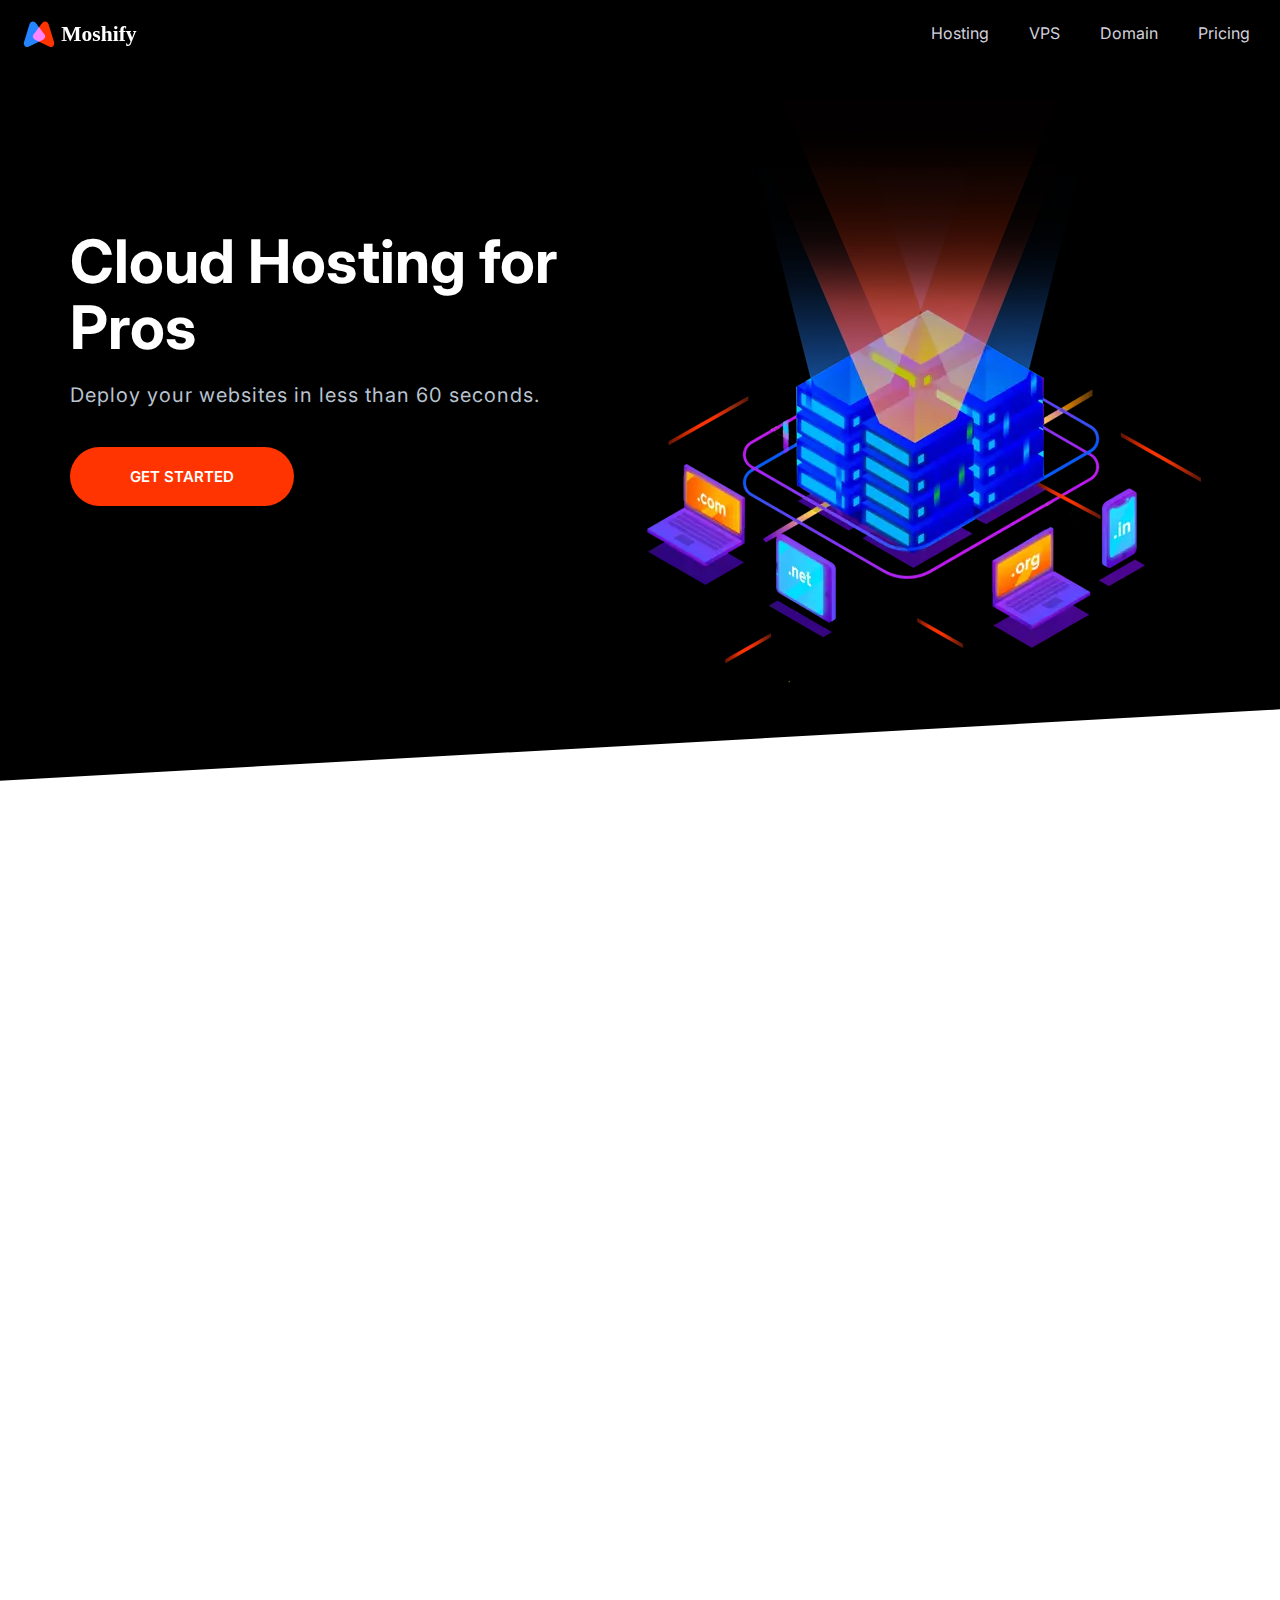
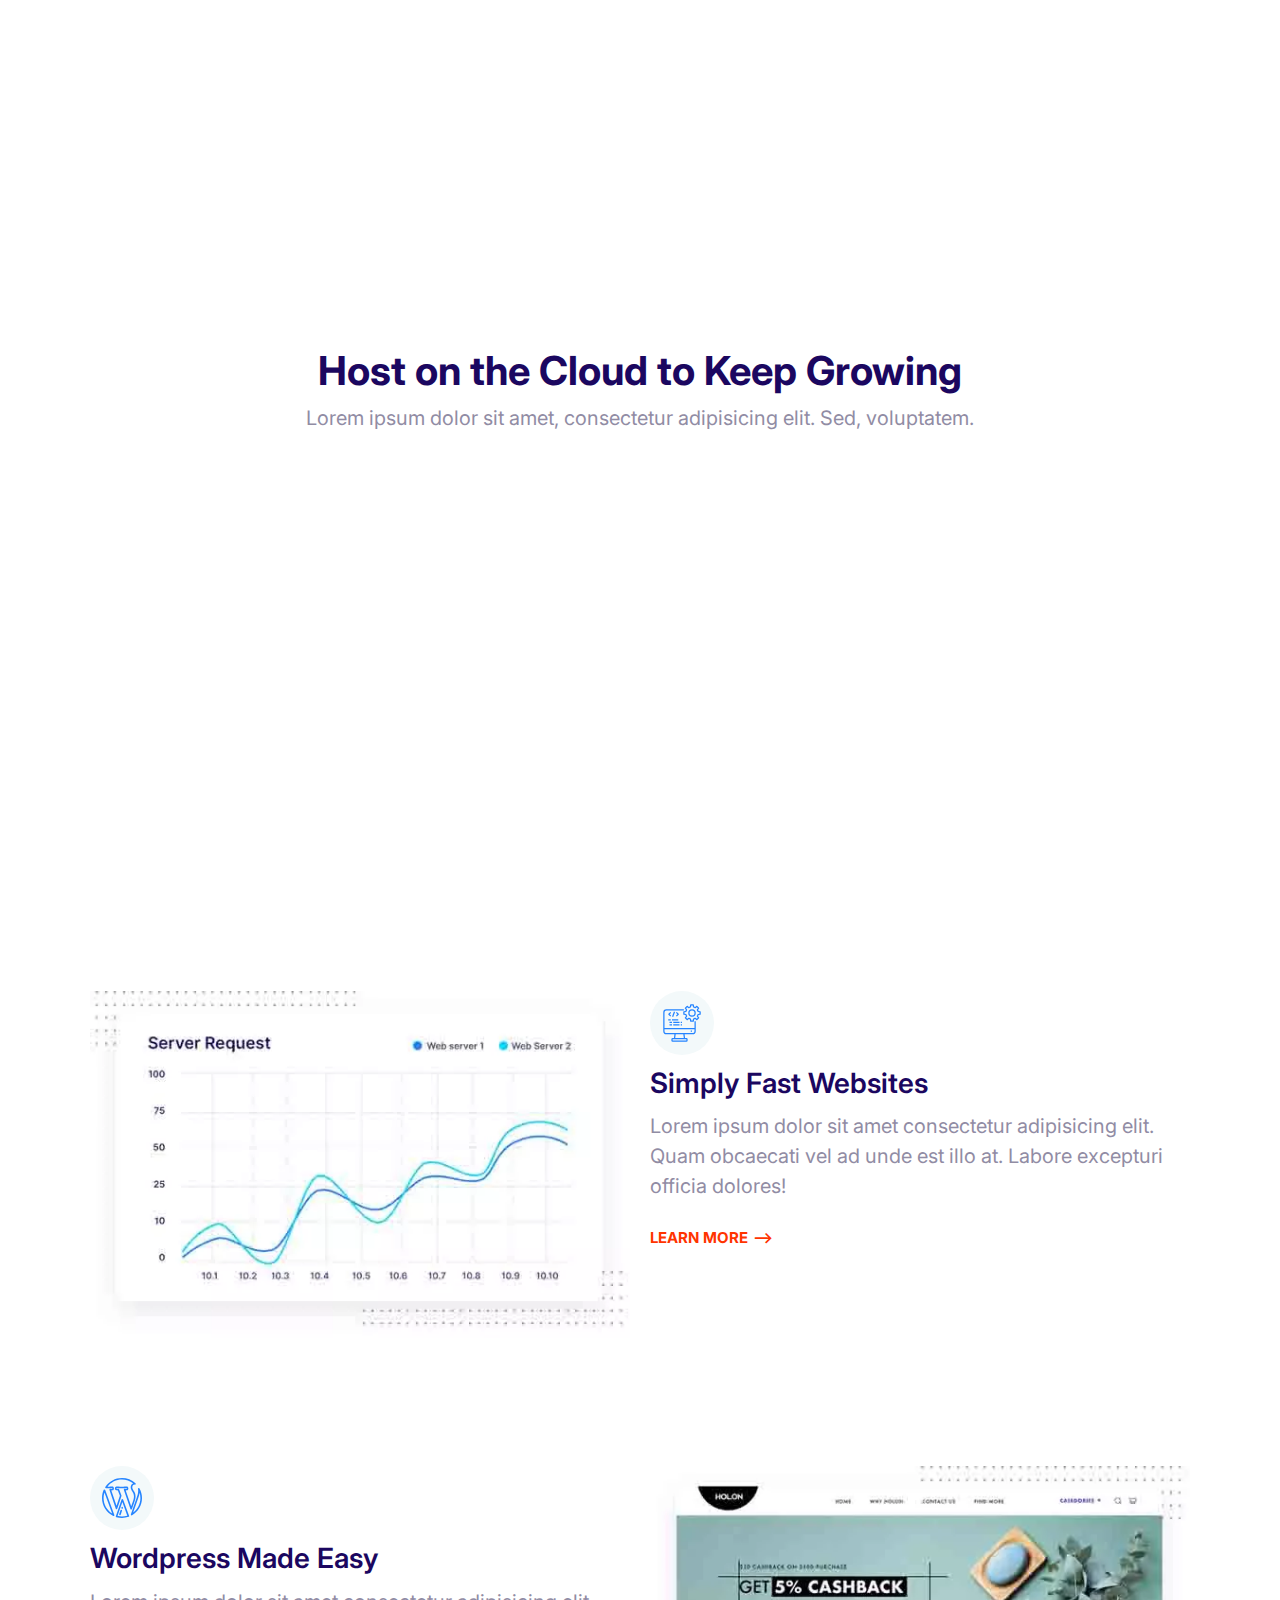
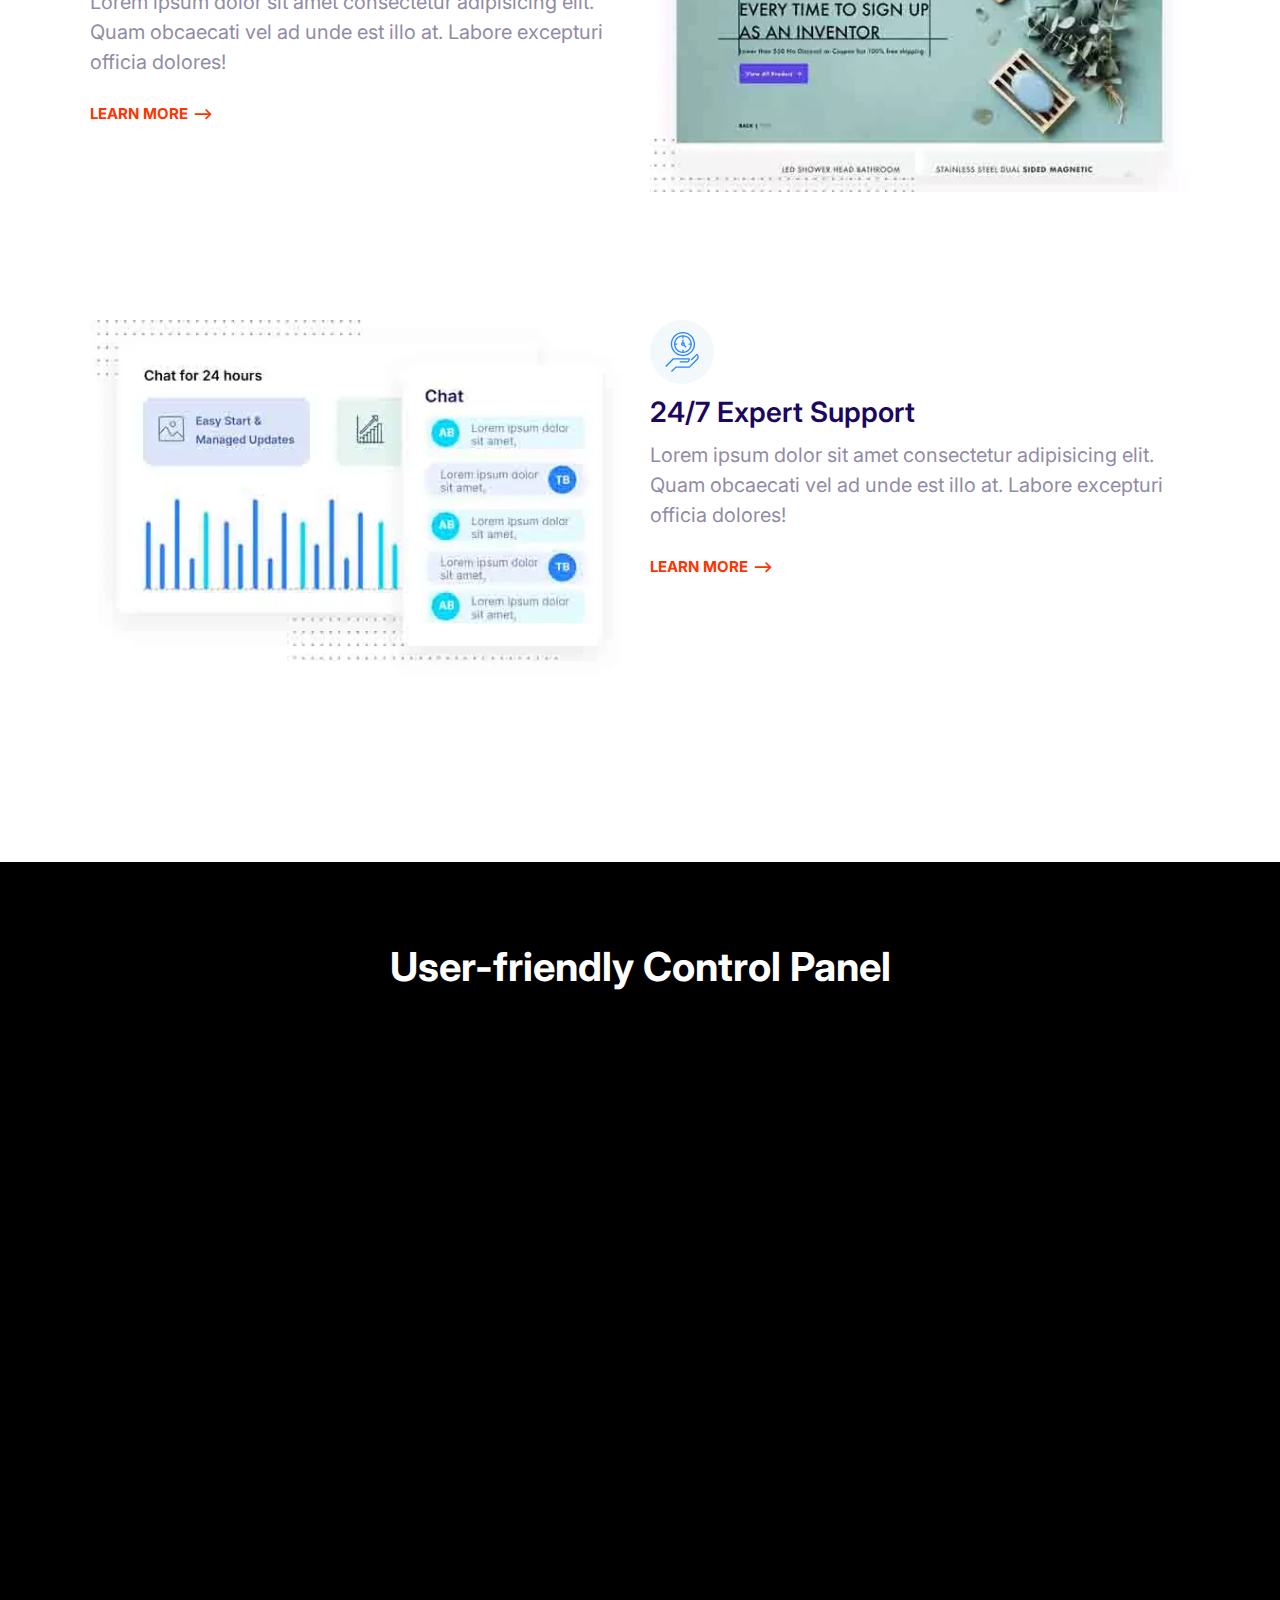
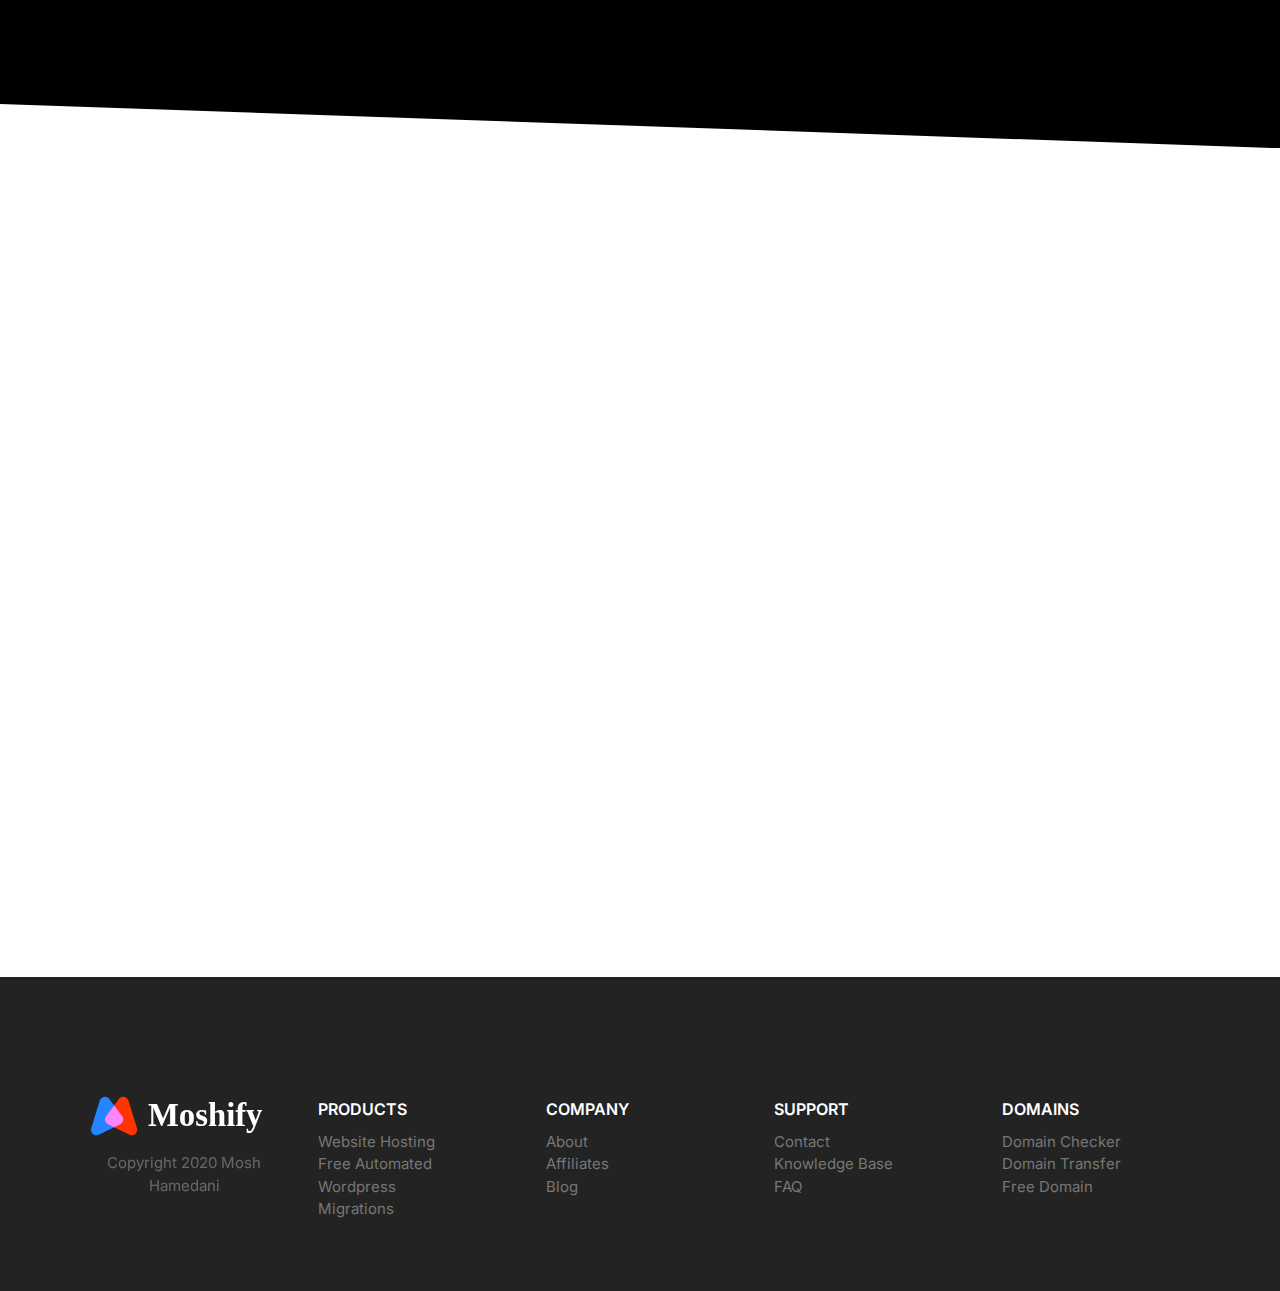
<file: index.html>
<!DOCTYPE html>
<html lang="en">
  <head>
    <meta charset="UTF-8" />
    <meta http-equiv="X-UA-Compatible" content="IE=edge" />
    <meta name="viewport" content="width=device-width, initial-scale=1.0" />
    <meta
      name="description"
      content="Deploy your website in less than 60 seconds."
    />
    <meta property="og:title" content="Moshify..." />
    <meta property="og:description" content="Moshify..." />
    <meta property="og:type" content="website" />
    <meta property="og:image" content="http://" />
    <meta property="og:url" content="https://moshified.com" />

    <title>Moshify-Go Online for Just $9</title>

    <link rel="preconnect" href="https://fonts.googleapis.com" />
    <link rel="preconnect" href="https://fonts.gstatic.com" crossorigin />
    <link
      href="https://fonts.googleapis.com/css2?family=Inter:wght@400;600;700&display=swap"
      rel="stylesheet"
    />

    <link rel="stylesheet" href="css/normalize.css" />
    <link rel="stylesheet" href="styles.css" />
    <link rel="stylesheet" href="https://unpkg.com/aos@next/dist/aos.css" />
  </head>
  <body>
    <header>
      <nav class="nav collapsible">
        <a class="nav__brand" href="/"><img src="images/logo.svg" alt="" /></a>
        <svg class="icon icon--white nav__toggler">
          <use xlink:href="images/sprite.svg#menu"></use>
        </svg>
        <ul class="list nav__list collapsible__content">
          <li class="nav__item"><a href="#">Hosting</a></li>
          <li class="nav__item"><a href="#">VPS</a></li>
          <li class="nav__item"><a href="#">Domain</a></li>
          <li class="nav__item"><a href="#">Pricing</a></li>
        </ul>
      </nav>
    </header>
    <section class="block block--dark block--skewed-left hero">
      <div class="container grid grid--1x2">
        <header class="block__header hero__content">
          <h1 data-aos="fade-right" class="block__heading">
            Cloud Hosting for Pros
          </h1>
          <p class="hero__tagline">
            Deploy your websites in less than 60 seconds.
          </p>
          <a href="" class="btn btn--accent btn--stretched">Get Started</a>
        </header>
        <picture data-aos="zoom-in">
          <source
            type="image/webp"
            srcset="images/banner.webp 1x, images/banner@2x.webp 2x"
          />
          <source
            type="image/png"
            srcset="images/banner.png 1x, images/banner@2x.png 2x"
          />
          <img class="hero__image" src="images/banner.png" alt="" />
        </picture>
      </div>
    </section>
    <section data-aos="fade-up" class="block container block-domain">
      <header class="block__header">
        <h2>Starting at $9 per month</h2>
        <p>
          Lorem ipsum dolor sit amet consectetur adipisicing elit. Deleniti,
          exercitationem?
        </p>
      </header>
      <div class="input-group">
        <input
          type="text"
          class="input"
          placeholder="Enter domain name here..."
        />
        <button class="btn btn--accent">
          <svg class="icon icon--white">
            <use xlink:href="images/sprite.svg#search"></use></svg
          >Search
        </button>
      </div>
      <ul class="list block-domain__prices">
        <li><span class="badge badge--secondary">.com $9</span></li>
        <li>.sg $10</li>
        <li>.space $11</li>
        <li>.info $14</li>
        <li>.net $10</li>
        <li>.xyz $10</li>
      </ul>
    </section>
    <section data-aos="fade-up" class="block container block-plans">
      <div class="grid grid--1x3">
        <div class="plan">
          <div class="card card--secondary">
            <header class="card__header">
              <h3 class="plan__name">Entry</h3>
              <span class="plan__price">$14</span>
              <span class="plan__billing-cycle">/month</span>
              <span class="badge badge--secondary badge--small">10% OFF</span>
              <span class="plan__description">East start on the cloud</span>
            </header>
            <div class="card__body">
              <ul class="list list--tick">
                <li class="list__item">Unlimited Websites</li>
                <li class="list__item">Unlimited Bandwidth</li>
                <li class="list__item">100 GB SSD Sotrage</li>
                <li class="list__item">3 GB RAM</li>
              </ul>
              <button class="btn btn--outline btn--block">Buy Now</button>
            </div>
          </div>
        </div>
        <div class="plan plan--popular">
          <div class="card card--primary">
            <header class="card__header">
              <h3 class="plan__name">Entry</h3>
              <span class="plan__price">$14</span>
              <span class="plan__billing-cycle">/month</span>
              <span class="badge badge--primary badge--small">10% OFF</span>
              <span class="plan__description">East start on the cloud</span>
            </header>
            <div class="card__body">
              <ul class="list list--tick">
                <li class="list__item">Unlimited Websites</li>
                <li class="list__item">Unlimited Bandwidth</li>
                <li class="list__item">100 GB SSD Sotrage</li>
                <li class="list__item">3 GB RAM</li>
              </ul>
              <button class="btn btn--outline btn--block">Buy Now</button>
            </div>
          </div>
        </div>
        <div class="plan">
          <div class="card card--secondary">
            <header class="card__header">
              <h3 class="plan__name">Entry</h3>
              <span class="plan__price">$14</span>
              <span class="plan__billing-cycle">/month</span>
              <span class="badge badge--secondary badge--small">10% OFF</span>
              <span class="plan__description">East start on the cloud</span>
            </header>
            <div class="card__body">
              <ul class="list list--tick">
                <li class="list__item">Unlimited Websites</li>
                <li class="list__item">Unlimited Bandwidth</li>
                <li class="list__item">100 GB SSD Sotrage</li>
                <li class="list__item">3 GB RAM</li>
              </ul>
              <button class="btn btn--outline btn--block">Buy Now</button>
            </div>
          </div>
        </div>
      </div>
    </section>
    <section class="block container">
      <header class="block__header">
        <h2>Host on the Cloud to Keep Growing</h2>
        <p>
          Lorem ipsum dolor sit amet, consectetur adipisicing elit. Sed,
          voluptatem.
        </p>
      </header>
      <article class="grid grid--1x2 feature">
        <div class="feature__content" data-aos="fade-right">
          <span class="icon-container">
            <svg class="icon icon--primary">
              <use xlink:href="images/sprite.svg#easy"></use>
            </svg>
          </span>
          <h3 class="feature__heading">Super Easy to Use</h3>
          <p>
            Lorem ipsum dolor sit amet consectetur adipisicing elit. Quam
            obcaecati vel ad unde est illo at. Labore excepturi officia dolores!
          </p>
          <a href="#" class="link-arrow">Learn More</a>
        </div>
        <picture data-aos="zoom-in-left">
          <source
            type="image/webp"
            srcset="images/easy.webp 1x, images/easy@2x.webp 2x"
          />
          <source
            type="image/jpg"
            srcset="images/easy.jpg 1x, images/easy@2x.jpg 2x"
          />
          <img class="feature__image" src="images/easy@2x.jpg" alt="" />
        </picture>
      </article>
      <article class="grid grid--1x2 feature">
        <div class="feature__content">
          <span class="icon-container">
            <svg class="icon icon--primary">
              <use xlink:href="images/sprite.svg#computer"></use>
            </svg>
          </span>
          <h3 class="feature__heading">Simply Fast Websites</h3>
          <p>
            Lorem ipsum dolor sit amet consectetur adipisicing elit. Quam
            obcaecati vel ad unde est illo at. Labore excepturi officia dolores!
          </p>
          <a href="#" class="link-arrow">Learn More</a>
        </div>
        <picture>
          <source
            type="image/webp"
            srcset="images/fast.webp 1x, images/fast@2x.webp 2x"
          />
          <source
            type="image/jpg"
            srcset="images/fast.jpg 1x, images/fast@2x.jpg 2x"
          />
          <img class="feature__image" src="images/fast@2x.jpg" alt="" />
        </picture>
      </article>
      <article class="grid grid--1x2 feature">
        <div class="feature__content">
          <span class="icon-container">
            <svg class="icon icon--primary">
              <use xlink:href="images/sprite.svg#wordpress"></use>
            </svg>
          </span>
          <h3 class="feature__heading">Wordpress Made Easy</h3>
          <p>
            Lorem ipsum dolor sit amet consectetur adipisicing elit. Quam
            obcaecati vel ad unde est illo at. Labore excepturi officia dolores!
          </p>
          <a href="#" class="link-arrow">Learn More</a>
        </div>
        <picture>
          <source
            type="image/webp"
            srcset="images/wordpress.webp 1x, images/wordpress@2x.webp 2x"
          />
          <source
            type="image/jpg"
            srcset="images/wordpress.jpg 1x, images/wordpress@2x.jpg 2x"
          />
          <img class="feature__image" src="images/wordpress@2x.jpg" alt="" />
        </picture>
      </article>
      <article class="grid grid--1x2 feature">
        <div class="feature__content">
          <span class="icon-container">
            <svg class="icon icon--primary">
              <use xlink:href="images/sprite.svg#clock"></use>
            </svg>
          </span>
          <h3 class="feature__heading">24/7 Expert Support</h3>
          <p>
            Lorem ipsum dolor sit amet consectetur adipisicing elit. Quam
            obcaecati vel ad unde est illo at. Labore excepturi officia dolores!
          </p>
          <a href="#" class="link-arrow">Learn More</a>
        </div>
        <picture>
          <source
            type="image/webp"
            srcset="images/support.webp 1x, images/support_2x.webp 2x"
          />
          <source
            type="image/jpg"
            srcset="images/support.jpg 1x, images/support@2x.jpg 2x"
          />
          <img class="feature__image" src="images/support@2x.jpg" alt="" />
        </picture>
      </article>
    </section>
    <section class="block block--dark block--skewed-right block-showcase">
      <header class="block__header">
        <h2>User-friendly Control Panel</h2>
      </header>
      <div class="container grid grid--1x2">
        <picture data-aos="fade-right" class="block-showcase__image">
          <source
            type="image/webp"
            srcset="images/ipad.webp 1x, images/ipad@2x.webp 2x"
          />
          <source
            type="image/png"
            srcset="images/ipad.png 1x, images/ipad@2x.png 2x"
          />
          <img src="images/ipad.png" alt="" />
        </picture>
        <ul class="list" data-aos="fade-up">
          <li>
            <div class="media">
              <div class="media__image">
                <svg class="icon icon--primary">
                  <use xlink:href="images/sprite.svg#snap"></use>
                </svg>
              </div>
              <div class="media__body">
                <h3 class="media__title">Easy Start & Managed Updates</h3>
                <p>
                  Lorem ipsum dolor sit amet consectetur adipisicing elit.
                  Veniam quisquam, ex nostrum vero voluptates dicta excepturi
                  vel perspiciatis consequuntur ab.
                </p>
              </div>
            </div>
          </li>
          <li>
            <div class="media">
              <div class="media__image">
                <svg class="icon icon--primary">
                  <use xlink:href="images/sprite.svg#growth"></use>
                </svg>
              </div>
              <div class="media__body">
                <h3 class="media__title">Staging, GIT & WP-CLI</h3>
                <p>
                  Lorem ipsum dolor sit amet consectetur adipisicing elit.
                  Veniam quisquam, ex nostrum vero voluptates dicta excepturi
                  vel perspiciatis consequuntur ab.
                </p>
              </div>
            </div>
          </li>
          <li>
            <div class="media">
              <div class="media__image">
                <svg class="icon icon--primary">
                  <use xlink:href="images/sprite.svg#wordpress"></use>
                </svg>
              </div>
              <div class="media__body">
                <h3 class="media__title">Dynamic Caching & More</h3>
                <p>
                  Lorem ipsum dolor sit amet consectetur adipisicing elit.
                  Veniam quisquam, ex nostrum vero voluptates dicta excepturi
                  vel perspiciatis consequuntur ab.
                </p>
              </div>
            </div>
          </li>
        </ul>
      </div>
    </section>
    <section class="block" data-aos="zoom-in">
      <header class="block__header">
        <h2>What our Customers are Saying</h2>
        <p>
          Lorem ipsum dolor sit amet, consectetur adipisicing elit. Aut, ipsam.
        </p>
      </header>
      <div class="container">
        <div class="card testimonial">
          <div class="grid grid--1x2">
            <div class="testimonial__image">
              <img
                src="images/testimonial.jpg"
                alt="A happy, smiling customer"
              />
              <span class="icon-container icon-container--accent">
                <svg class="icon icon--white icon--small">
                  <use xlink:href="images/sprite.svg#quotes"></use>
                </svg>
              </span>
            </div>
            <blockquote class="quote">
              <p class="quote__text">
                Lorem, ipsum dolor sit amet consectetur adipisicing elit.
                Incidunt optio officiis dolore earum error eaque perferendis
                laudantium sed praesentium dolorum.
              </p>
              <footer>
                <div class="media">
                  <div class="media__image">
                    <svg class="icon icon--primary quote__line">
                      <use xlink:href="images/sprite.svg#line"></use>
                    </svg>
                  </div>
                  <div class="media__body">
                    <h3 class="media__title quote__author">John Smith</h3>
                    <p class="quote__organization">ABC Company</p>
                  </div>
                </div>
              </footer>
            </blockquote>
          </div>
        </div>
      </div>
    </section>
    <footer class="block block--dark footer">
      <div class="container grid footer__sections">
        <section class="collapsible collapsible--expanded footer__section">
          <div class="collapsible__header">
            <h2 class="collapsible__heading footer__heading">Products</h2>
            <svg class="icon icon--white collapsible__chevron">
              <use xlink:href="images/sprite.svg#chevron"></use>
            </svg>
          </div>
          <div class="collapsible__content">
            <ul class="list">
              <li><a href="#">Website Hosting</a></li>
              <li><a href="#">Free Automated Wordpress</a></li>
              <li><a href="#">Migrations</a></li>
            </ul>
          </div>
        </section>
        <section class="collapsible footer__section">
          <div class="collapsible__header">
            <h2 class="collapsible__heading footer__heading">Company</h2>
            <svg class="icon icon--white collapsible__chevron">
              <use xlink:href="images/sprite.svg#chevron"></use>
            </svg>
          </div>
          <div class="collapsible__content">
            <ul class="list">
              <li><a href="#">About</a></li>
              <li><a href="#">Affiliates</a></li>
              <li><a href="#">Blog</a></li>
            </ul>
          </div>
        </section>
        <section class="collapsible footer__section">
          <div class="collapsible__header">
            <h2 class="collapsible__heading footer__heading">Support</h2>
            <svg class="icon icon--white collapsible__chevron">
              <use xlink:href="images/sprite.svg#chevron"></use>
            </svg>
          </div>
          <div class="collapsible__content">
            <ul class="list">
              <li><a href="#">Contact</a></li>
              <li><a href="#">Knowledge Base</a></li>
              <li><a href="#">FAQ</a></li>
            </ul>
          </div>
        </section>
        <section class="collapsible footer__section">
          <div class="collapsible__header">
            <h2 class="collapsible__heading footer__heading">Domains</h2>
            <svg class="icon icon--white collapsible__chevron">
              <use xlink:href="images/sprite.svg#chevron"></use>
            </svg>
          </div>
          <div class="collapsible__content">
            <ul class="list">
              <li><a href="#">Domain Checker</a></li>
              <li><a href="#">Domain Transfer</a></li>
              <li><a href="#">Free Domain</a></li>
            </ul>
          </div>
        </section>
        <div class="footer__brand">
          <img src="images/logo.svg" alt="" />
          <p class="footer__copyright">Copyright 2020 Mosh Hamedani</p>
        </div>
      </div>
    </footer>

    <script src="/js/main.js"></script>
    <script src="https://unpkg.com/aos@next/dist/aos.js"></script>
    <script>
      AOS.init();
    </script>
  </body>
</html>
</file>
<file: styles.css>
:root {
  --color-primary: #2584ff;
  --color-secondary: #00d9ff;
  --color-accent: #ff3400;
  --color-headings: #1b0760;
  --color-body: #918ca4;
  --color-body-darker: #5c5577;
  --color-border: #ccc;
  --border-radius: 30px;
}

*,
*::after,
*::before {
  box-sizing: border-box;
}

/* Typography */

::selection {
  background: var(--color-primary);
  color: #fff;
}

html {
  font-size: 62.5%;
}

img {
  width: 100%;
}

body {
  font-family: Inter, Arial, Helvetica, sans-serif;
  font-size: 2rem;
  line-height: 1.5;
  color: var(--color-body);
}

h1,
h2,
h3 {
  color: var(--color-headings);
  margin-bottom: 1rem;
  line-height: 1.1;
}

h1 {
  font-size: 6rem;
}

h2 {
  font-size: 4rem;
}

h3 {
  font-size: 2.8rem;
  font-weight: 600;
  line-height: 1.3;
}

p {
  margin-top: 0;
}

/* Links */

a {
  text-decoration: none;
}

.link-arrow {
  color: var(--color-accent);
  text-transform: uppercase;
  font-size: 2rem;
  font-weight: bold;
}

.link-arrow::after {
  content: "-->";
  margin-left: 5px;
  transition: margin 0.15s;
}

.link-arrow:hover::after {
  margin-left: 10px;
}

@media screen and (min-width: 1024px) {
  .link-arrow {
    font-size: 1.5rem;
  }
}

/* Badges */

.badge {
  border-radius: 20px;
  font-size: 2rem;
  font-weight: 600;
  padding: 0.5rem 2rem;
  white-space: nowrap;
}

.badge--primary {
  background: var(--color-primary);
  color: #fff;
}

.badge--secondary {
  background: var(--color-secondary);
  color: #fff;
}

.badge--small {
  font-size: 1.6rem;
  padding: 0.5rem 1.5rem;
}

@media screen and (min-width: 1024px) {
  .badge {
    font-size: 1.5rem;
  }
  .badge--small {
    font-size: 1.2rem;
  }
}

/* Lists */

.list {
  list-style: none;
  padding-left: 0;
}

.list--inline .list__item {
  display: inline-block;
  margin-right: 2rem;
}

.list--tick {
  list-style-image: url(../images/tick.svg);
  padding-left: 3rem;
  color: var(--color-headings);
}

.list--tick .list__item {
  padding-left: 0.5rem;
  margin-bottom: 1rem;
}

@media screen and (min-width: 1024px) {
  .list--tick .list__item {
    padding-left: 0;
  }
}

/* Icons */

.icon {
  width: 40px;
  height: 40px;
}

.icon--small {
  width: 30px;
  height: 30px;
}

.icon--primary {
  fill: var(--color-primary);
}

.icon--white {
  fill: #fff;
}

.icon-container {
  background: #f3f9fa;
  width: 64px;
  height: 64px;
  border-radius: 100%;
  display: inline-flex;
  justify-content: center;
  align-items: center;
}

.icon-container--accent {
  background: var(--color-accent);
}

/* Buttons */

.btn {
  border-radius: 40px;
  border: 0;
  cursor: pointer;
  font-size: 1.8rem;
  font-weight: 600;
  margin: 1rem 0;
  outline: 0;
  padding: 2rem 4vw;
  text-align: center;
  text-transform: uppercase;
  white-space: nowrap;
}

.btn .icon {
  width: 2rem;
  height: 2rem;
  margin-right: 1rem;
  vertical-align: middle;
}

.btn--primary {
  background: var(--color-primary);
  color: #fff;
}

.btn--primary:hover {
  background: #3a8ffd;
}

.btn--secondary {
  background: var(--color-secondary);
  color: #fff;
}

.btn--secondary:hover {
  background: #05cdf0;
}

.btn--accent {
  background: var(--color-accent);
  color: #fff;
}

.btn--accent:hover {
  background: #ec3000;
}

.btn--outline {
  background: #fff;
  color: var(--color-headings);
  border: 2px solid var(--color-headings);
}

.btn--outline:hover {
  background: var(--color-headings);
  color: #fff;
}

.btn--stretched {
  padding-left: 6rem;
  padding-right: 6rem;
}

.btn--block {
  width: 100%;
  display: inline-block;
}

@media screen and (min-width: 1024px) {
  .btn {
    font-size: 1.5rem;
  }
}

/* Inputs */

.input {
  border-radius: var(--border-radius);
  border: 1px solid var(--color-border);
  color: var(--color-headings);
  font-size: 2rem;
  outline: 0;
  padding: 1.5rem 3.5rem;
}

::placeholder {
  color: #cdcbd7;
}

.input-group {
  border: 1px solid var(--color-border);
  border-radius: var(--border-radius);
  display: flex;
}

.input-group .input {
  border: 0;
  flex-grow: 1;
  padding: 1.5rem 2rem;
  width: 0;
}

.input-group .btn {
  margin: 4px;
}

@media screen and (min-width: 1024px) {
  .input {
    font-size: 1.5rem;
  }
}

/* Cards */

.card {
  border-radius: 7px;
  box-shadow: 0 0 20px 10px #f3f3f3;
  overflow: hidden;
}

.card__header,
.card__body {
  padding: 2rem 7%;
}

.card--primary .card__header {
  background: var(--color-primary);
  color: #fff;
}

.card--secondary .card__header {
  background: var(--color-secondary);
  color: #fff;
}

.card--primary .badge--primary {
  background: #126de4;
}

.card--secondary .badge--secondary {
  background: #02cdf1;
}

/* Plans */

.plan {
  transition: transform 0.2s ease-out;
}

.plan__name {
  color: #fff;
  margin: 0;
  font-weight: 500;
  font-size: 2.4rem;
}

.plan__price {
  font-size: 5rem;
}

.plan__billing-cycle {
  font-size: 2rem;
  font-weight: 300;
  opacity: 0.8;
  margin-right: 1rem;
}

.plan__description {
  font-size: 2rem;
  font-weight: 300;
  letter-spacing: 1px;
  display: block;
}

.plan .list__item {
  margin-bottom: 2rem;
}

.plan--popular .card__header {
  position: relative;
}

.plan--popular .card__header::before {
  content: url(../images/popular.svg);
  width: 40px;
  display: inline-block;
  position: absolute;
  top: -6px;
  right: 5%;
}

.plan:hover {
  transform: scale(1.05);
}

.plan--popular:hover {
  transform: scale(1.15);
}

@media screen and (min-width: 1024px) {
  .plan--popular {
    transform: scale(1.1);
  }
  .plan__name {
    font-size: 1.4rem;
  }
  .plan__price {
    font-size: 5rem;
  }
  .plan__billing-cycle {
    font-size: 1.6rem;
  }
  .plan__description {
    font-size: 1.7rem;
  }
}

/* Media */

.media {
  display: flex;
  margin-bottom: 4rem;
}

.media__title {
  margin-top: 0;
}

.media__body {
  margin: 0 2rem;
}

.media__image {
  margin-top: 1rem;
}

/* Quotes */

.quote {
  font-size: 3rem;
  font-style: italic;
  color: var(--color-body-darker);
  line-height: 1.3;
}

.quote__text::before {
  content: open-quote;
}

.quote__text::after {
  content: close-quote;
}

.quote__author {
  font-size: 2rem;
  font-weight: 500;
  font-style: normal;
  margin-bottom: 0;
}

.quote__organization {
  color: var(--color-headings);
  opacity: 0.4;
  font-size: 1.5rem;
  font-style: normal;
}

.quote__line {
  position: relative;
  bottom: 10px;
}

@media screen and (min-width: 1024px) {
  .quote {
    font-size: 2rem;
  }
  .quote__author {
    font-size: 2.4rem;
  }
  .quote__organization {
    font-size: 1.6rem;
  }
}

/* Grids */

.grid {
  display: grid;
}

@media screen and (min-width: 768px) {
  .grid--1x2 {
    grid-template-columns: repeat(2, 1fr);
  }
}

@media screen and (min-width: 1024px) {
  .grid--1x3 {
    grid-template-columns: repeat(3, 1fr);
  }
}

/* Testimonials */

.testimonial {
  padding: 3rem;
}

.testimonial .quote {
  margin: 2rem 0;
  font-size: 110%;
}

.testimonial__image {
  position: relative;
  margin: 0 3rem;
}

.testimonial__image > .icon-container {
  position: absolute;
  top: 3rem;
  right: -32px;
}

@media screen and (min-width: 768px) {
  .testimonial__image {
    margin: 0;
  }
  .testimonial .quote {
    margin: 5rem 0 0 6rem;
    font-size: 120%;
    line-height: 1.5;
  }
}

/* Callouts */

.callout {
  padding: 4rem;
  border-radius: 5px;
}

.callout--primary {
  background: var(--color-primary);
  color: #fff;
}

.callout__heading {
  color: #fff;
  margin-top: 0;
  font-size: 3rem;
}

.callout .btn {
  justify-self: center;
  align-self: center;
}

.callout__content {
  text-align: center;
}

@media screen and (min-width: 768px) {
  .callout .grid--1x2 {
    grid-template-columns: 1fr auto;
  }
  .callout__content {
    text-align: left;
  }
  .callout .btn {
    justify-self: start;
    margin: 0 2rem;
  }
}

/* Collapsibles */

.collapsible__header {
  display: flex;
  justify-content: space-between;
}

.collapsible__heading {
  margin-top: 0;
  font-size: 3rem;
}

.collapsible__chevron {
  transform: rotate(-90deg);
  transition: transform 0.3s;
}

.collapsible__content {
  max-height: 0;
  overflow: hidden;
  opacity: 0;
  transition: all 0.3s;
}

.collapsible--expanded .collapsible__chevron {
  transform: rotate(0);
}

.collapsible--expanded .collapsible__content {
  max-height: 100%;
  opacity: 1;
}

/* Blocks */

.block {
  --padding-vertical: 5rem;
  padding: var(--padding-vertical) 2rem;
}

.block__header {
  text-align: center;
  margin-bottom: 4rem;
}

.block__heading {
  margin-top: 0;
}

.block--dark {
  background: #000;
  color: #7b858b;
}

.block--dark h1,
.block--dark h2,
.block--dark h3 {
  color: #fff;
}

.block--skewed-right {
  padding-bottom: calc(var(--padding-vertical) + 4rem);
  clip-path: polygon(0% 0%, 100% 0%, 100% 100%, 0% 95%);
}

.block--skewed-left {
  padding-bottom: calc(var(--padding-vertical) + 4rem);
  clip-path: polygon(0% 0%, 100% 0%, 100% 95%, 0% 100%);
}

.container {
  max-width: 1140px;
  margin: 0 auto;
}

/* Navigation Bar */

.nav {
  background: #000;
  display: flex;
  justify-content: space-between;
  flex-wrap: wrap;
  padding: 1rem;
  align-items: center;
}

.nav__list {
  width: 100%;
  margin: 0;
}

.nav__item {
  padding: 0.5rem 2rem;
  border-bottom: 1px solid #222;
}

.nav__item:last-of-type {
  border-bottom: none;
}

.nav__item > a {
  color: #d2d0db;
  transition: color 0.3s;
}

.nav__item > a:hover {
  color: #fff;
}

.nav__toggler {
  opacity: 0.5;
  transition: box-shadow 0.15s;
  cursor: pointer;
}

.nav.collapsible--expanded .nav__toggler {
  opacity: 1;
  box-shadow: 0 0 0 3px #666;
  border-radius: 5px;
}

.nav__brand {
  transform: translateY(5px);
  width: 150px;
}

@media screen and (min-width: 768px) {
  .nav__toggler {
    display: none;
  }
  .nav__list {
    width: auto;
    display: flex;
    font-size: 1.6rem;
    max-height: 100%;
    opacity: 1;
  }
  .nav__item {
    border: 0;
  }
}

/* Hero */
.hero {
  clip-path: polygon(0% 0%, 100% 0%, 100% 90%, 0% 100%);
}

.hero__tagline {
  font-size: 2rem;
  color: #b9c3cf;
  letter-spacing: 1px;
  margin: 2rem 0 5rem;
}

.hero__image {
  width: 100%;
}

@media screen and (min-width: 768px) {
  .hero {
    padding-top: 0;
  }

  .hero__content {
    text-align: left;
    align-self: center;
  }
}

/* Domain Block */

.block-domain .input-group {
  box-shadow: 0 0 30px 20px #e6ebee;
  border: 0;
  margin: 4rem auto;
  max-width: 670px;
}

.block-domain__prices {
  color: var(--color-headings);
  display: grid;
  grid-template-columns: repeat(2, 1fr);
  grid-template-rows: repeat(2, 6rem);
  font-size: 2rem;
  font-weight: 600;
  justify-items: center;
  max-width: 700px;
  margin: 0 auto;
}

@media screen and (min-width: 768px) {
  .block-domain__prices {
    grid-template-columns: repeat(auto-fit, minmax(10rem, 1fr));
  }
}

/* Plans Block */

.block-plans .grid {
  gap: 8rem 4rem;
}

.block-plans .card {
  max-width: 500px;
  margin: 0 auto;
}

/* Features */

.feature {
  gap: 4rem 2rem;
  margin: 12rem 0;
}

.feature:first-of-type {
  margin-top: 6rem;
}

.feature__heading {
  margin: 1rem 0;
}
.feature__image {
  width: 100%;
}

@media screen and (min-width: 768px) {
  .feature:nth-of-type(even) .feature__content {
    order: 2;
  }
}

/* Showcase Block */

@media screen and (min-width: 768px) {
  .block-showcase .grid {
    grid-template-columns: 50% 50%;
  }
  .block-showcase__image {
    justify-self: end;
  }
  .block-showcase__image > img {
    width: auto;
    max-width: 700px;
  }
}

/* Footer */

.footer {
  background: #232323;
  padding-top: 10rem;
}

.footer a {
  color: #777;
  transition: color 0.3s;
}

.footer a:hover {
  color: #fff;
}

.footer__section {
  padding: 2rem;
  border-bottom: 1px solid #393939;
}

.footer__section .list {
  margin: 0;
}

.footer__heading {
  text-transform: uppercase;
  font-weight: 600;
  font-size: 2.5rem;
  line-height: 1.5;
}

.footer__brand {
  margin-top: 5rem;
  text-align: center;
}

.footer__brand img {
  max-width: 230px;
}

.footer__copyright {
  font-size: 2.1rem;
  color: #fff;
  opacity: 0.3;
}

@media screen and (min-width: 768px) {
  .footer {
    font-size: 1.5rem;
  }
  .footer__sections {
    grid-template-columns: repeat(auto-fit, minmax(10rem, 1fr));
  }
  .footer .collapsible__chevron {
    display: none;
  }
  .footer .collapsible__content {
    opacity: 1;
    max-height: 100%;
  }
  .footer__brand {
    order: -1;
    margin-top: 1rem;
  }
  .footer__copyright {
    font-size: 1.5rem;
  }
  .footer__section {
    border: 0;
  }
  .footer__heading {
    font-size: 1.6rem;
  }
}
</file>
